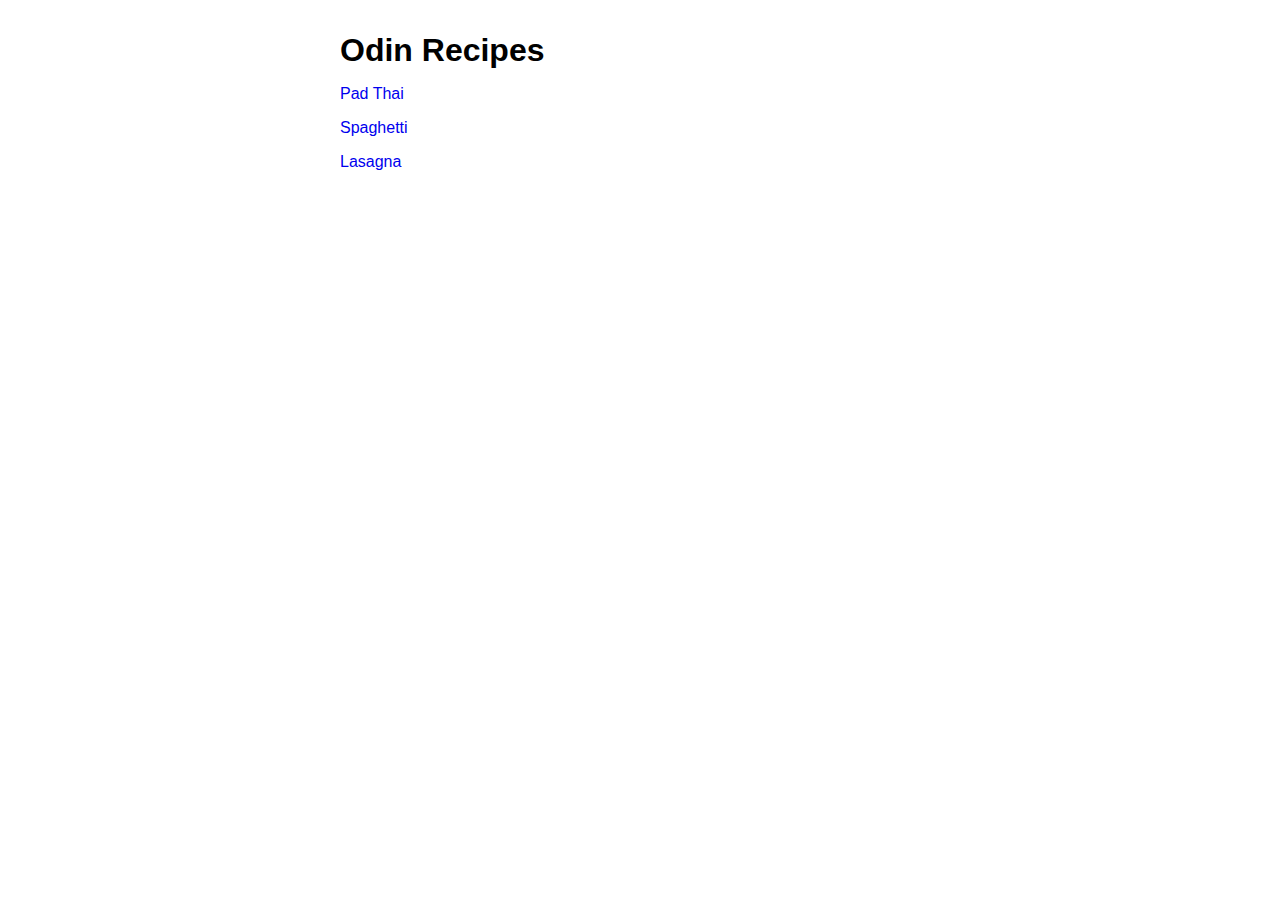
<file: index.html>
<!DOCTYPE html>
<html lang="en">

<head>
  <meta charset="UTF-8">
  <meta http-equiv="X-UA-Compatible" content="IE=edge">
  <meta name="viewport" content="width=device-width, initial-scale=1.0">
  <title>Home | Recipes Website</title>
  <link rel="stylesheet" href="style.css">
</head>

<body>
  <div class="container m-2">
    <div class="row">
      <div class="column">
        <h1>Odin Recipes</h1>
      </div>
    </div>
    <div class="row mt-1">
      <div class="column">
        <a class="recipe-link mb-1" href="recipes/pad-thai.html">Pad Thai</a>
        <a class="recipe-link mb-1" href="recipes/spaghetti.html">Spaghetti</a>
        <a class="recipe-link mb-1" href="recipes/lasagna.html">Lasagna</a>
      </div>
    </div>
  </div>
</body>

</html>
</file>
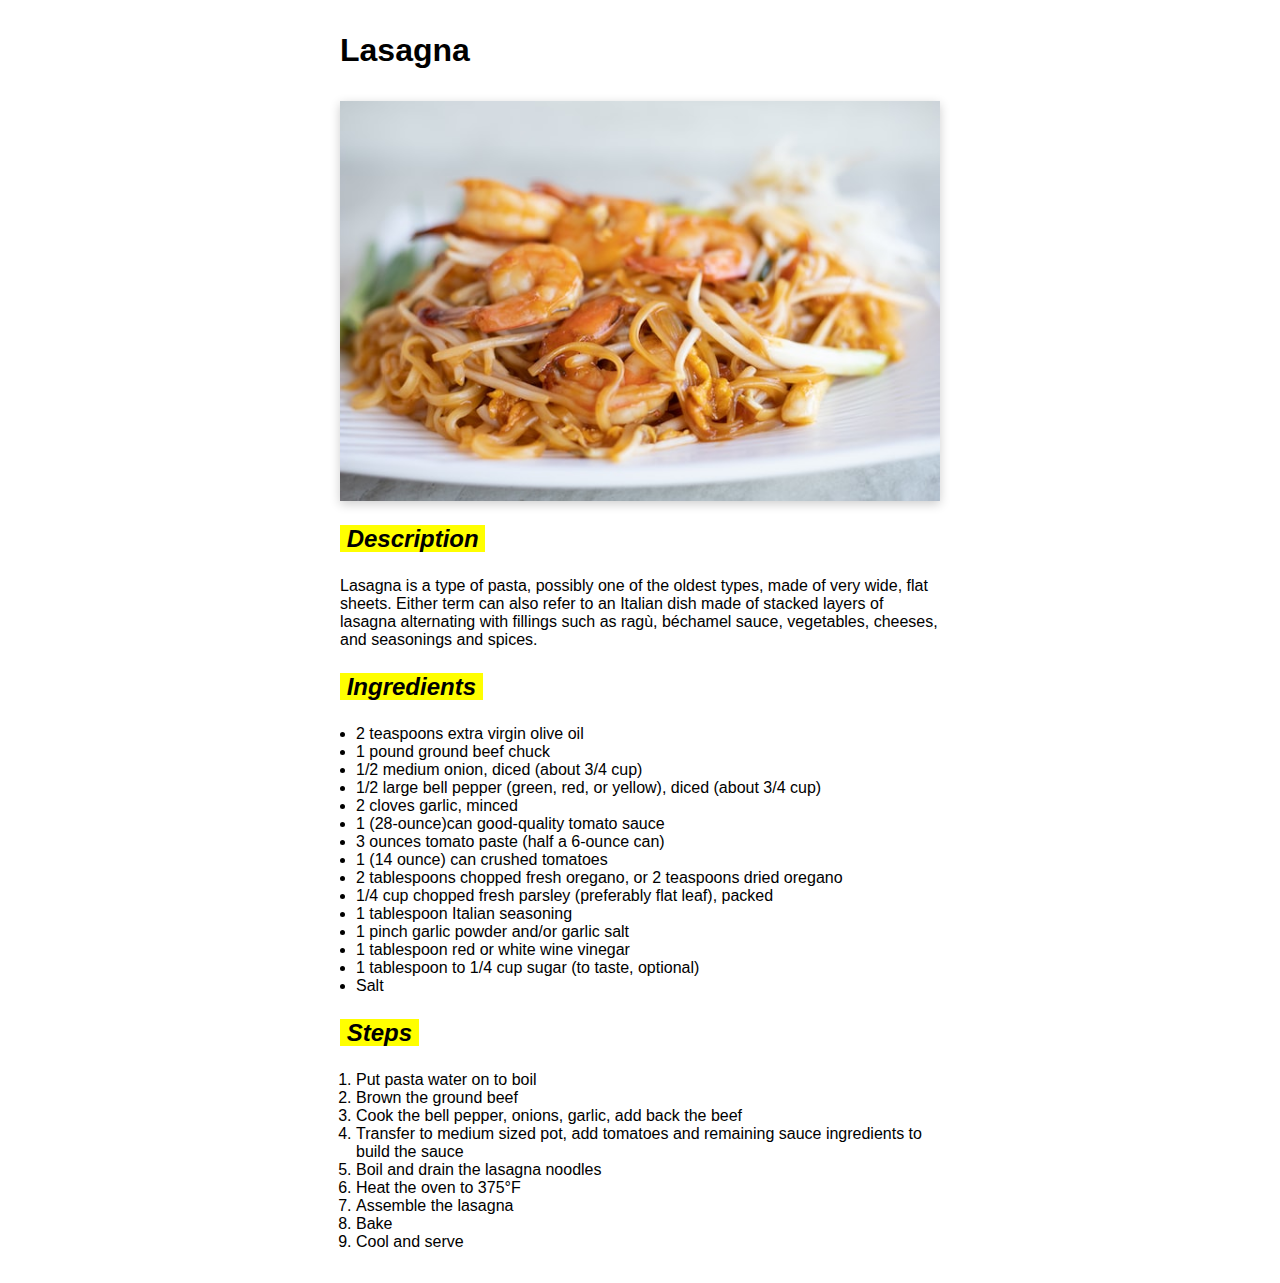
<file: recipes/lasagna.html>
<!DOCTYPE html>
<html lang="en">

<head>
  <meta charset="UTF-8">
  <meta http-equiv="X-UA-Compatible" content="IE=edge">
  <meta name="viewport" content="width=device-width, initial-scale=1.0">
  <title>Pad Thai | Recipes Website</title>
  <link rel="stylesheet" href="../style.css">
</head>

<body>
  <div class="container m-2">
    <div class="row">
      <div class="column">
        <h1 class="mb-1">Lasagna</h1>
        <div class="row justify-content-center align-items-center">
          <img class="image" src="img/pad-thai-image.jpg" alt="a really tasty looking dish of pad thai">
        </div>
      </div>
    </div>

    <div class="row">
      <div class="column">
        <h2 class="my-1">
          <span class="background-highlight font-italics">&nbsp;Description&nbsp;</span>
        </h2>
        <p>Lasagna is a type of pasta, possibly one of the oldest types, made of very wide, flat sheets. Either term can
          also
          refer to an Italian dish made of stacked layers of lasagna alternating with fillings such as ragù, béchamel
          sauce,
          vegetables, cheeses, and seasonings and spices.</p>
      </div>
    </div>
    <div class="row">
      <div class="column">
        <h2 class="my-1">
          <span class="background-highlight font-italics">&nbsp;Ingredients&nbsp;</span>
        </h2>
        <ul class="ml-1">
          <li>2 teaspoons extra virgin olive oil</li>
          <li>1 pound ground beef chuck</li>
          <li>1/2 medium onion, diced (about 3/4 cup)</li>
          <li>1/2 large bell pepper (green, red, or yellow), diced (about 3/4 cup)</li>
          <li>2 cloves garlic, minced</li>
          <li>1 (28-ounce)can good-quality tomato sauce</li>
          <li>3 ounces tomato paste (half a 6-ounce can)</li>
          <li>1 (14 ounce) can crushed tomatoes</li>
          <li>2 tablespoons chopped fresh oregano, or 2 teaspoons dried oregano</li>
          <li>1/4 cup chopped fresh parsley (preferably flat leaf), packed</li>
          <li>1 tablespoon Italian seasoning</li>
          <li>1 pinch garlic powder and/or garlic salt</li>
          <li>1 tablespoon red or white wine vinegar</li>
          <li>1 tablespoon to 1/4 cup sugar (to taste, optional)</li>
          <li>Salt</li>
        </ul>
      </div>
    </div>
    <div class="row">
      <div class="column">
        <h2 class="my-1">
          <span class="background-highlight font-italics">&nbsp;Steps&nbsp;</span>
        </h2>
        <ol class="ml-1">
          <li>Put pasta water on to boil</li>
          <li>Brown the ground beef</li>
          <li>Cook the bell pepper, onions, garlic, add back the beef</li>
          <li>Transfer to medium sized pot, add tomatoes and remaining sauce ingredients to build the sauce</li>
          <li>Boil and drain the lasagna noodles</li>
          <li>Heat the oven to 375°F</li>
          <li>Assemble the lasagna</li>
          <li>Bake</li>
          <li>Cool and serve</li>
        </ol>
      </div>
    </div>
  </div>
</body>

</html>
</file>
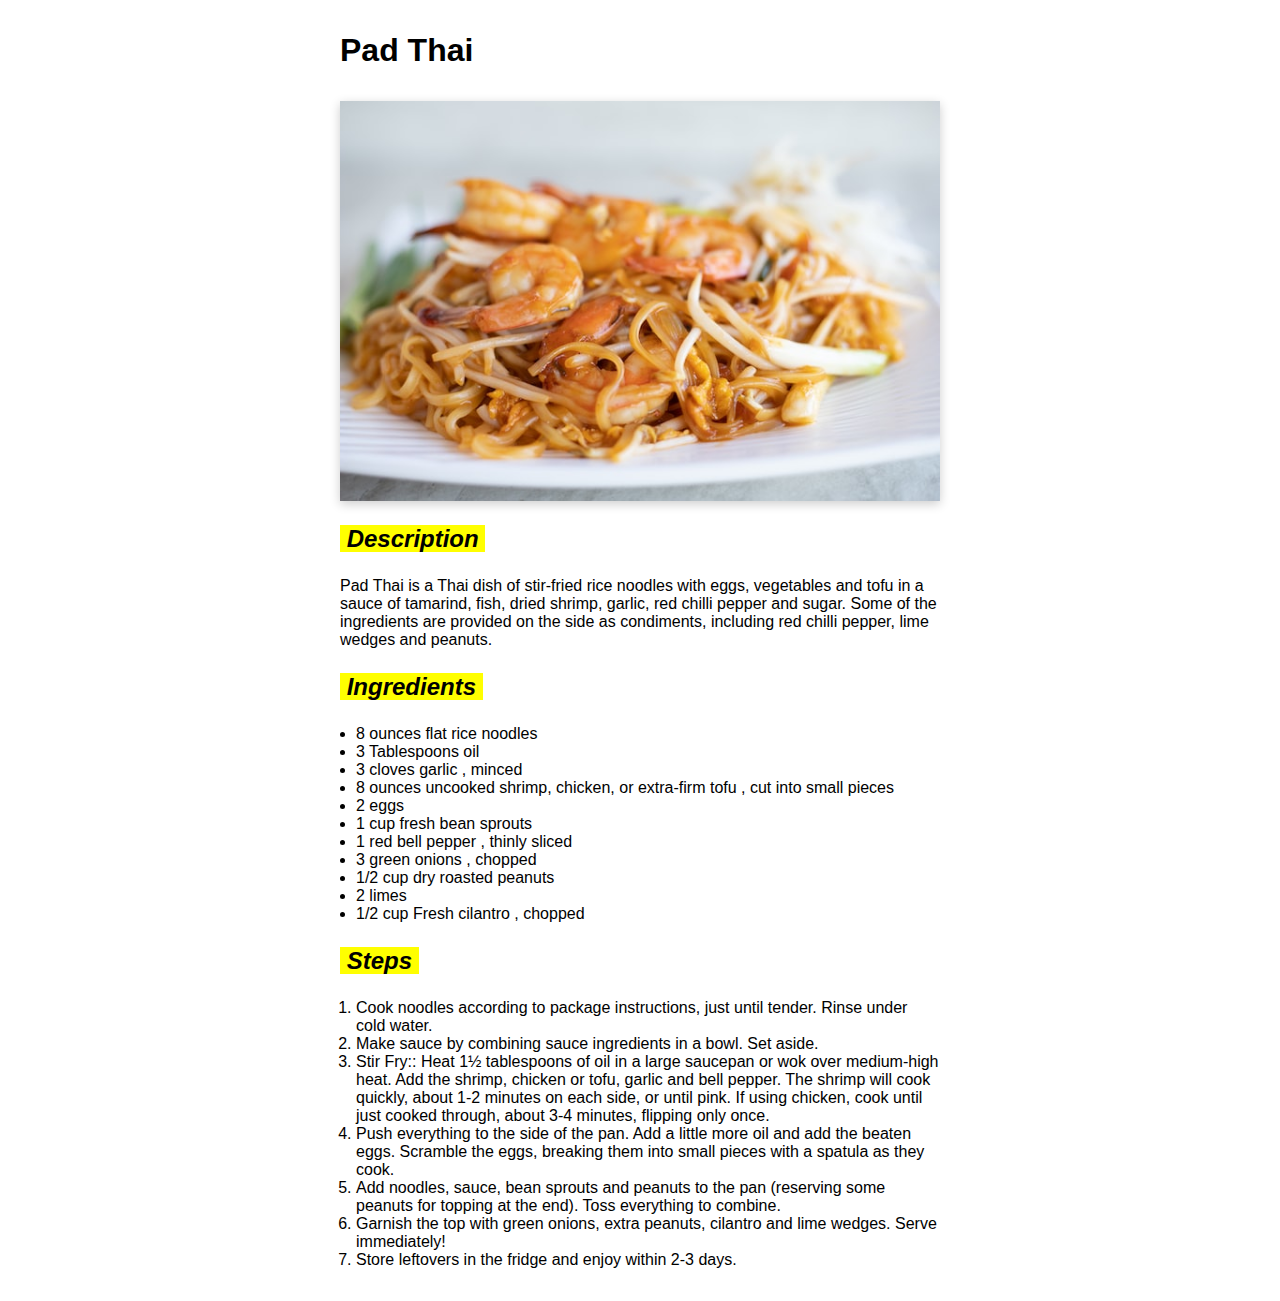
<file: recipes/pad-thai.html>
<!DOCTYPE html>
<html lang="en">

<head>
  <meta charset="UTF-8">
  <meta http-equiv="X-UA-Compatible" content="IE=edge">
  <meta name="viewport" content="width=device-width, initial-scale=1.0">
  <title>Pad Thai | Recipes Website</title>
  <link rel="stylesheet" href="../style.css">
</head>

<body>
  <div class="container m-2">
    <div class="row">
      <div class="column">
        <h1 class="mb-1">Pad Thai</h1>
        <div class="row justify-content-center align-items-center">
          <img class="image" src="img/pad-thai-image.jpg" alt="a really tasty looking dish of pad thai">
        </div>
      </div>
    </div>
    <div class="row">
      <div class="column">
        <h2 class="my-1">
          <span class="background-highlight font-italics">&nbsp;Description&nbsp;</span>
        </h2>
        <p>Pad Thai is a Thai dish of stir-fried rice noodles with eggs, vegetables and tofu in a sauce of tamarind,
          fish,
          dried shrimp, garlic, red chilli pepper and sugar. Some of the ingredients are provided on the side as
          condiments,
          including red chilli pepper, lime wedges and peanuts.</p>
      </div>
    </div>
    <div class="row">
      <div class="column">
        <h2 class="my-1">
          <span class="background-highlight font-italics">&nbsp;Ingredients&nbsp;</span>
        </h2>
        <ul class="ml-1">
          <li>8 ounces flat rice noodles</li>
          <li>3 Tablespoons oil</li>
          <li>3 cloves garlic , minced</li>
          <li>8 ounces uncooked shrimp, chicken, or extra-firm tofu , cut into small pieces</li>
          <li>2 eggs</li>
          <li>1 cup fresh bean sprouts</li>
          <li>1 red bell pepper , thinly sliced</li>
          <li>3 green onions , chopped</li>
          <li>1/2 cup dry roasted peanuts</li>
          <li>2 limes</li>
          <li>1/2 cup Fresh cilantro , chopped</li>
        </ul>
      </div>
    </div>
    <div class="row">
      <div class="column">
        <h2 class="my-1">
          <span class="background-highlight font-italics">&nbsp;Steps&nbsp;</span>
        </h2>
        <ol class="ml-1">
          <li>Cook noodles according to package instructions, just until tender. Rinse under cold water.</li>
          <li>Make sauce by combining sauce ingredients in a bowl. Set aside.</li>
          <li>Stir Fry:: Heat 1½ tablespoons of oil in a large saucepan or wok over medium-high heat. Add the shrimp,
            chicken or tofu, garlic and bell pepper. The shrimp will cook quickly, about 1-2 minutes on each side, or
            until
            pink. If using chicken, cook until just cooked through, about 3-4 minutes, flipping only once.</li>
          <li>Push everything to the side of the pan. Add a little more oil and add the beaten eggs. Scramble the eggs,
            breaking them into small pieces with a spatula as they cook.</li>
          <li>Add noodles, sauce, bean sprouts and peanuts to the pan (reserving some peanuts for topping at the end).
            Toss
            everything to combine.</li>
          <li>Garnish the top with green onions, extra peanuts, cilantro and lime wedges. Serve immediately!</li>
          <li>Store leftovers in the fridge and enjoy within 2-3 days.</li>
        </ol>
      </div>
    </div>
  </div>
</body>

</html>
</file>
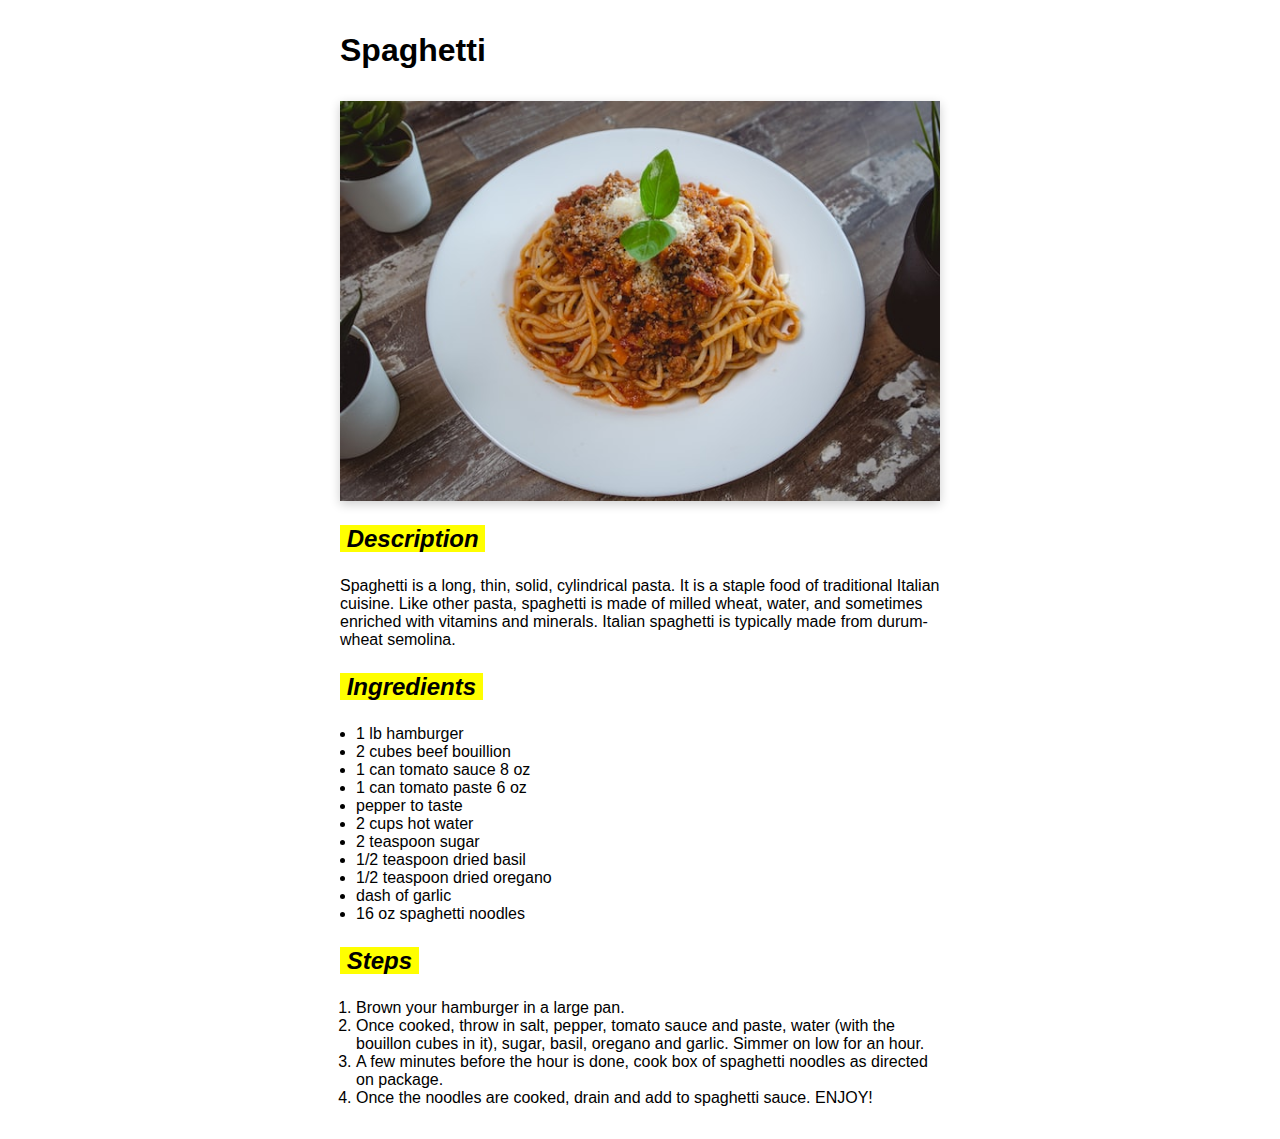
<file: recipes/spaghetti.html>
<!DOCTYPE html>
<html lang="en">

<head>
  <meta charset="UTF-8">
  <meta http-equiv="X-UA-Compatible" content="IE=edge">
  <meta name="viewport" content="width=device-width, initial-scale=1.0">
  <title>Pad Thai | Recipes Website</title>
  <link rel="stylesheet" href="../style.css">
</head>

<body>
  <div class="container m-2">
    <div class="row">
      <div class="column">
        <h1 class="mb-1">Spaghetti</h1>
        <div class="row justify-content-center align-items-center">
          <img class="image" src="img/spaghetti-image.jpg" alt="a really tasty looking dish of spaghetti">
        </div>
      </div>
    </div>
    <div class="row">
      <div class="column">
        <h2 class="my-1">
          <span class="background-highlight font-italics">&nbsp;Description&nbsp;</span>
        </h2>
        <p>Spaghetti is a long, thin, solid, cylindrical pasta. It is a staple food of traditional Italian cuisine. Like
          other
          pasta, spaghetti is made of milled wheat, water, and sometimes enriched with vitamins and minerals. Italian
          spaghetti is typically made from durum-wheat semolina.</p>
      </div>
    </div>
    <div class="row">
      <div class="column">
        <h2 class="my-1">
          <span class="background-highlight font-italics">&nbsp;Ingredients&nbsp;</span>
        </h2>
        <ul class="ml-1">
          <li>1 lb hamburger</li>
          <li>2 cubes beef bouillion</li>
          <li>1 can tomato sauce 8 oz</li>
          <li>1 can tomato paste 6 oz</li>
          <li>pepper to taste</li>
          <li>2 cups hot water</li>
          <li>2 teaspoon sugar</li>
          <li>1/2 teaspoon dried basil</li>
          <li>1/2 teaspoon dried oregano</li>
          <li>dash of garlic</li>
          <li>16 oz spaghetti noodles</li>
        </ul>
      </div>
    </div>
    <div class="row">
      <div class="column">
        <h2 class="my-1">
          <span class="background-highlight font-italics">&nbsp;Steps&nbsp;</span>
        </h2>
        <ol class="ml-1">
          <li>Brown your hamburger in a large pan.</li>
          <li>Once cooked, throw in salt, pepper, tomato sauce and paste, water (with the bouillon cubes in it), sugar,
            basil,
            oregano and garlic. Simmer on low for an hour.</li>
          <li>A few minutes before the hour is done, cook box of spaghetti noodles as directed on package.</li>
          <li>Once the noodles are cooked, drain and add to spaghetti sauce. ENJOY!</li>
        </ol>
      </div>
    </div>
  </div>
</body>

</html>
</file>
<file: style.css>
* {
  margin: 0;
  padding: 0;
  font-family: 'Gill Sans', 'Gill Sans MT', Calibri, 'Trebuchet MS', sans-serif
}

.recipe-link {
  text-decoration: none;
}

.container {
  display: flex;
  flex-direction: column;
  align-items: center;
}

.row {
  width: 100%;
  display: flex;
  flex-direction: row;
  max-width: 600px;
}

.column {
  width: 100%;
  display: flex;
  flex-direction: column;
}

.justify-content-center {
  justify-content: center;
  align-items: center;
}

.image {
  width: 100%;
  height: auto;
  box-shadow: 0 3px 10px rgb(0 0 0 / 0.2);
}

.ml-1 {
  margin-left: 1em;
}

.mt-1 {
  margin-top: 1em;
}

.mb-1 {
  margin-bottom: 1em;
}

.my-1 {
  margin-top: 1em;
  margin-bottom: 1em;
}

.m-2 {
  margin: 2em;
}

.font-italics {
  font-style: italic;
}

.background-highlight {
  background-color: yellow;
}
</file>
